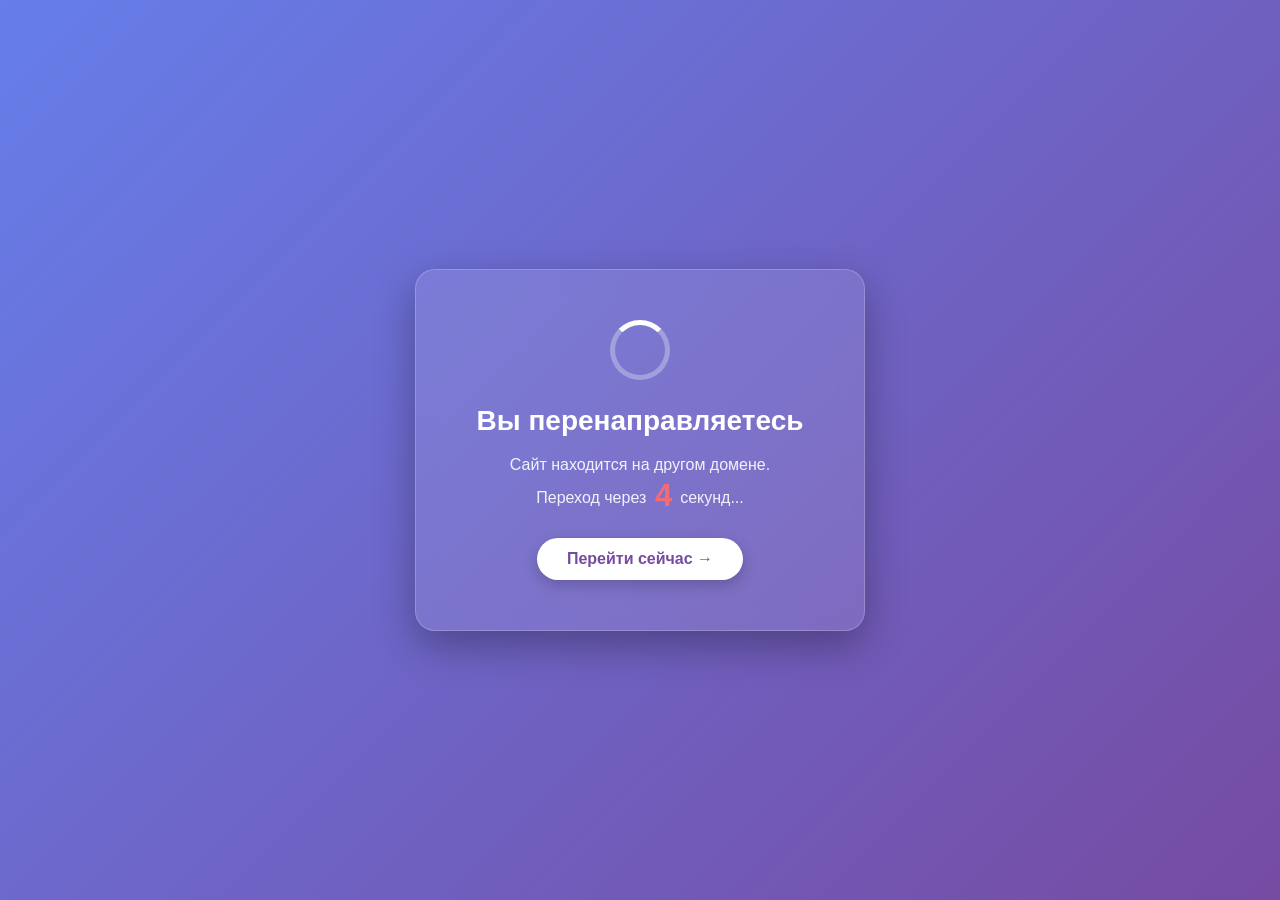
<file: index.html>
<!DOCTYPE html>
<html lang="ru">
<head>
    <meta charset="UTF-8">
    <meta name="viewport" content="width=device-width, initial-scale=1.0">
    <title>Перенаправление...</title>
    <link rel="stylesheet" href="style.css">
</head>
<body>
    <div class="container">
        <div class="loader"></div>
        <h1>Вы перенаправляетесь</h1>
        <p class="text">
            Сайт находится на другом домене.<br>
            Переход через <span id="countdown">5</span> секунд...
        </p>
        <a href="https://kentrugit.github.io/" class="btn">
            Перейти сейчас →
        </a>
    </div>
    <script src="script.js"></script>
</body>
</html>
</file>
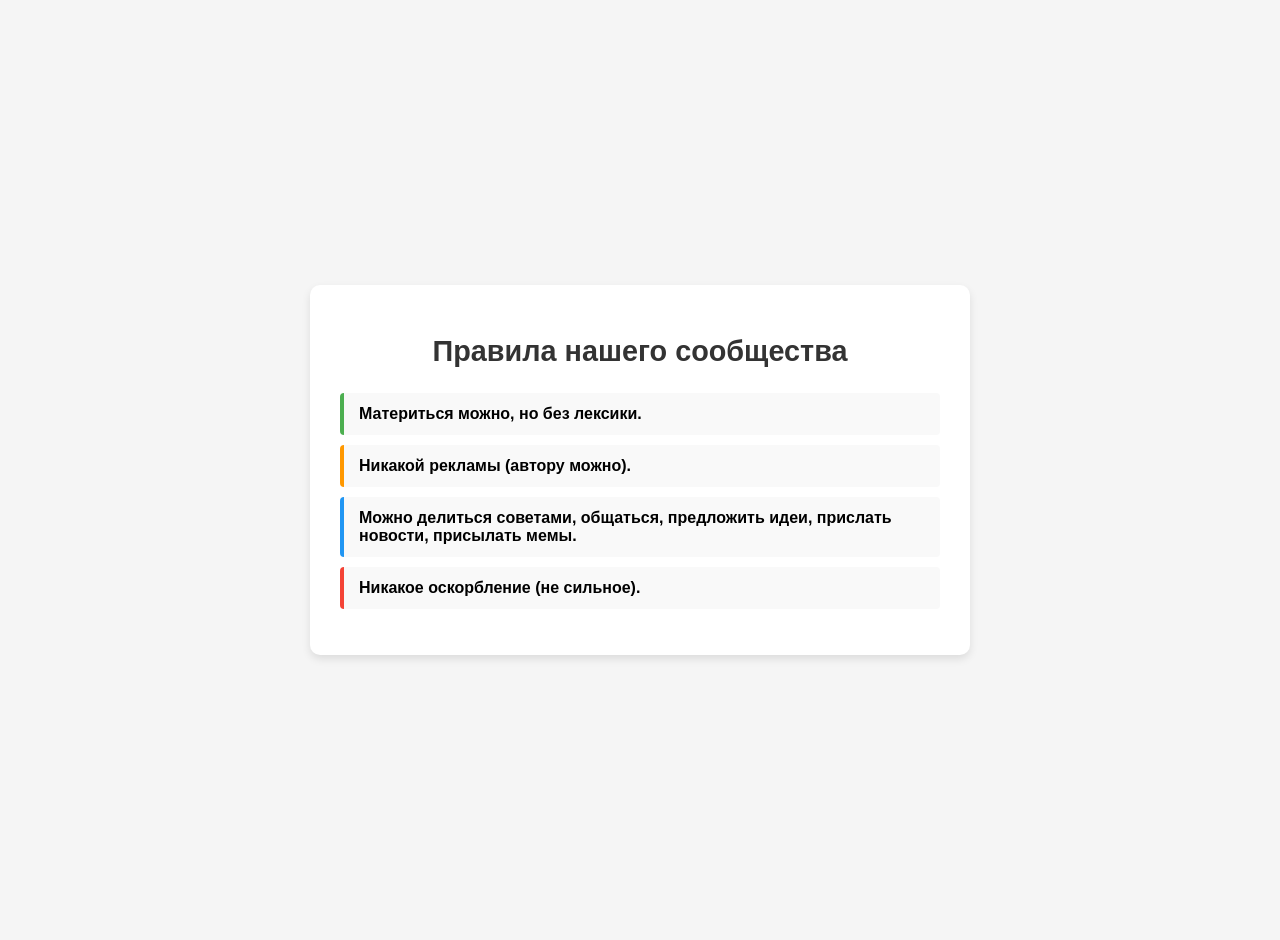
<file: rules/Index.html>
<!DOCTYPE html>
<html lang="ru">
<head>
    <meta charset="UTF-8">
    <meta name="viewport" content="width=device-width, initial-scale=1.0">
    <title>Правила сообщества</title>
    <style>
        body {
            font-family: Arial, sans-serif;
            background-color: #f5f5f5;
            display: flex;
            justify-content: center;
            align-items: center;
            min-height: 100vh;
            margin: 0;
            padding: 20px;
        }
        .rules-container {
            background-color: white;
            border-radius: 10px;
            box-shadow: 0 4px 8px rgba(0,0,0,0.1);
            padding: 30px;
            max-width: 600px;
            width: 100%;
        }
        .rules-title {
            color: #333;
            text-align: center;
            margin-bottom: 25px;
            font-size: 1.8em;
        }
        .rules-list {
            list-style-type: none;
            padding: 0;
        }
        .rules-list li {
            padding: 12px 15px;
            margin-bottom: 10px;
            background-color: #f9f9f9;
            border-left: 4px solid #4CAF50; /* Зеленая полоска слева */
            border-radius: 4px;
        }
        .rules-list li:nth-child(2) {
            border-left-color: #ff9800; /* Оранжевая для 2-го правила */
        }
        .rules-list li:nth-child(3) {
            border-left-color: #2196F3; /* Синяя для 3-го правила */
        }
        .rules-list li:nth-child(4) {
            border-left-color: #f44336; /* Красная для 4-го правила */
        }
    </style>
</head>
<body>
    <div class="rules-container">
        <h1 class="rules-title">Правила нашего сообщества</h1>
        <ol class="rules-list">
            <li><strong>Материться можно, но без лексики.</strong></li>
            <li><strong>Никакой рекламы (автору можно).</strong></li>
            <li><strong>Можно делиться советами, общаться, предложить идеи, прислать новости, присылать мемы.</strong></li>
            <li><strong>Никакое оскорбление (не сильное).</strong></li>
        </ol>
    </div>
</body>
</html>
</file>
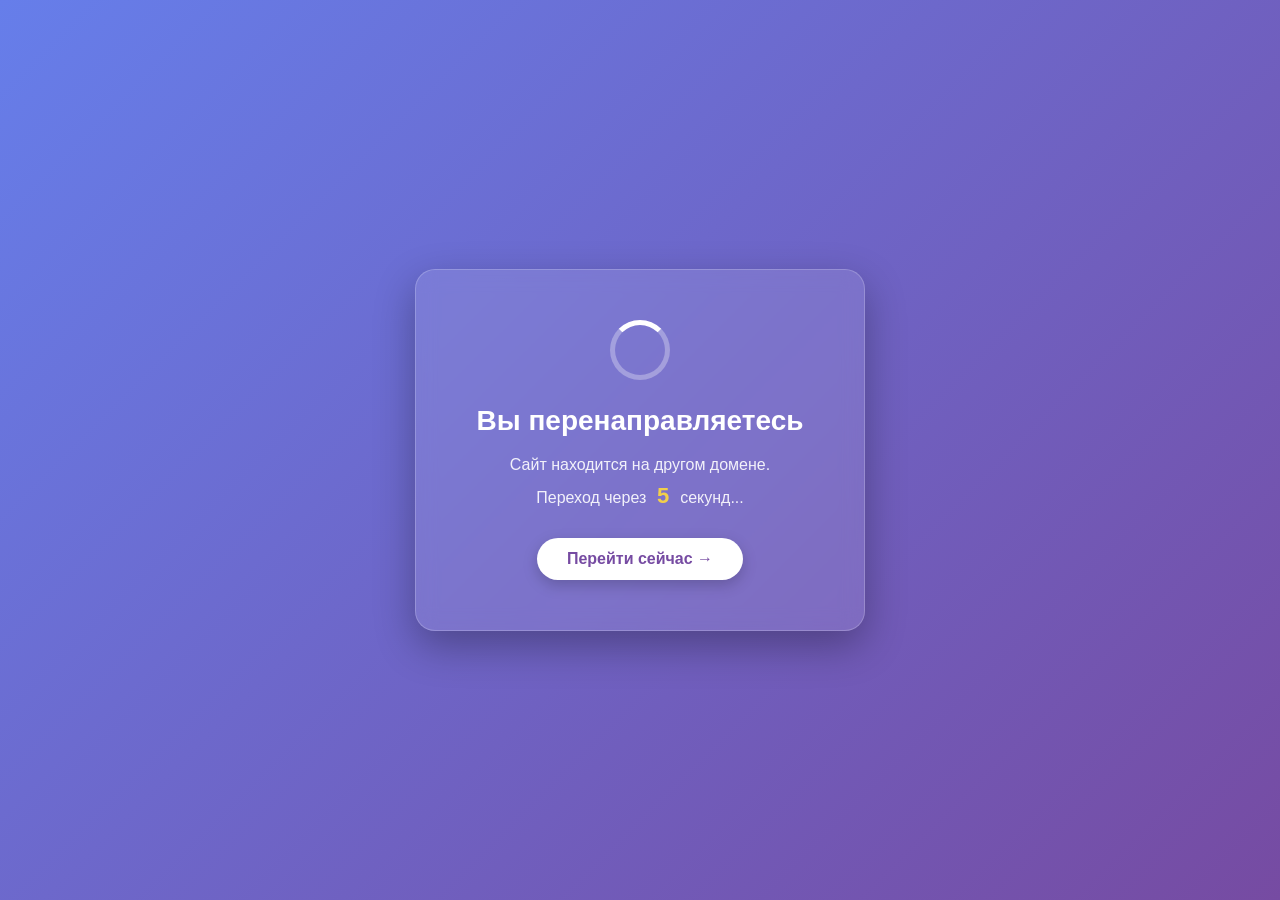
<file: wiki/index.html>
<!DOCTYPE html>
<html lang="ru">
<head>
    <meta charset="UTF-8">
    <meta name="viewport" content="width=device-width, initial-scale=1.0">
    <title>Перенаправление...</title>
    <link rel="stylesheet" href="style.css">
</head>
<body>
    <div class="container">
        <div class="loader"></div>
        <h1>Вы перенаправляетесь</h1>
        <p class="text">
            Сайт находится на другом домене.<br>
            Переход через <span id="countdown">5</span> секунд...
        </p>
        <a href="https://kentrugit.github.io/wiki/" class="btn">
            Перейти сейчас →
        </a>
    </div>
    <script src="script.js"></script>
</body>
</html>
</file>
<file: style.css>
* {
    margin: 0;
    padding: 0;
    box-sizing: border-box;
}

body {
    font-family: 'Segoe UI', Tahoma, sans-serif;
    background: linear-gradient(135deg, #667eea 0%, #764ba2 100%);
    min-height: 100vh;
    display: flex;
    justify-content: center;
    align-items: center;
    color: #fff;
    padding: 20px;
}

.container {
    text-align: center;
    background: rgba(255, 255, 255, 0.1);
    backdrop-filter: blur(10px);
    padding: 50px 60px;
    border-radius: 20px;
    box-shadow: 0 15px 40px rgba(0, 0, 0, 0.3);
    border: 1px solid rgba(255, 255, 255, 0.2);
    animation: fadeIn 0.6s ease-out;
}

@keyframes fadeIn {
    from { opacity: 0; transform: translateY(20px); }
    to   { opacity: 1; transform: translateY(0); }
}

.loader {
    width: 60px;
    height: 60px;
    margin: 0 auto 25px;
    border: 5px solid rgba(255, 255, 255, 0.3);
    border-top-color: #fff;
    border-radius: 50%;
    animation: spin 1s linear infinite;
}

@keyframes spin {
    to { transform: rotate(360deg); }
}

h1 {
    font-size: 28px;
    margin-bottom: 15px;
    font-weight: 600;
}

.text {
    font-size: 16px;
    line-height: 1.6;
    margin-bottom: 25px;
    opacity: 0.9;
}

#countdown {
    display: inline-block;
    font-weight: 700;
    font-size: 22px;
    color: #ffd93d;
    min-width: 25px;
    transition: transform 0.3s ease;
}

#countdown.tick {
    transform: scale(1.4);
    color: #ff6b6b;
}

.btn {
    display: inline-block;
    padding: 12px 30px;
    background: #fff;
    color: #764ba2;
    text-decoration: none;
    border-radius: 50px;
    font-weight: 600;
    transition: all 0.3s ease;
    box-shadow: 0 5px 15px rgba(0, 0, 0, 0.2);
}

.btn:hover {
    transform: translateY(-3px);
    box-shadow: 0 8px 20px rgba(0, 0, 0, 0.3);
    background: #ffd93d;
    color: #333;
}

.btn:active {
    transform: translateY(0);
}

/* Адаптив для мобильных */
@media (max-width: 500px) {
    .container {
        padding: 35px 25px;
    }
    h1 { font-size: 22px; }
    .text { font-size: 14px; }
}
</file>
<file: wiki/style.css>
* {
    margin: 0;
    padding: 0;
    box-sizing: border-box;
}

body {
    font-family: 'Segoe UI', Tahoma, sans-serif;
    background: linear-gradient(135deg, #667eea 0%, #764ba2 100%);
    min-height: 100vh;
    display: flex;
    justify-content: center;
    align-items: center;
    color: #fff;
    padding: 20px;
}

.container {
    text-align: center;
    background: rgba(255, 255, 255, 0.1);
    backdrop-filter: blur(10px);
    padding: 50px 60px;
    border-radius: 20px;
    box-shadow: 0 15px 40px rgba(0, 0, 0, 0.3);
    border: 1px solid rgba(255, 255, 255, 0.2);
    animation: fadeIn 0.6s ease-out;
}

@keyframes fadeIn {
    from { opacity: 0; transform: translateY(20px); }
    to   { opacity: 1; transform: translateY(0); }
}

.loader {
    width: 60px;
    height: 60px;
    margin: 0 auto 25px;
    border: 5px solid rgba(255, 255, 255, 0.3);
    border-top-color: #fff;
    border-radius: 50%;
    animation: spin 1s linear infinite;
}

@keyframes spin {
    to { transform: rotate(360deg); }
}

h1 {
    font-size: 28px;
    margin-bottom: 15px;
    font-weight: 600;
}

.text {
    font-size: 16px;
    line-height: 1.6;
    margin-bottom: 25px;
    opacity: 0.9;
}

#countdown {
    display: inline-block;
    font-weight: 700;
    font-size: 22px;
    color: #ffd93d;
    min-width: 25px;
    transition: transform 0.3s ease;
}

#countdown.tick {
    transform: scale(1.4);
    color: #ff6b6b;
}

.btn {
    display: inline-block;
    padding: 12px 30px;
    background: #fff;
    color: #764ba2;
    text-decoration: none;
    border-radius: 50px;
    font-weight: 600;
    transition: all 0.3s ease;
    box-shadow: 0 5px 15px rgba(0, 0, 0, 0.2);
}

.btn:hover {
    transform: translateY(-3px);
    box-shadow: 0 8px 20px rgba(0, 0, 0, 0.3);
    background: #ffd93d;
    color: #333;
}

.btn:active {
    transform: translateY(0);
}

/* Адаптив для мобильных */
@media (max-width: 500px) {
    .container {
        padding: 35px 25px;
    }
    h1 { font-size: 22px; }
    .text { font-size: 14px; }
}
</file>
